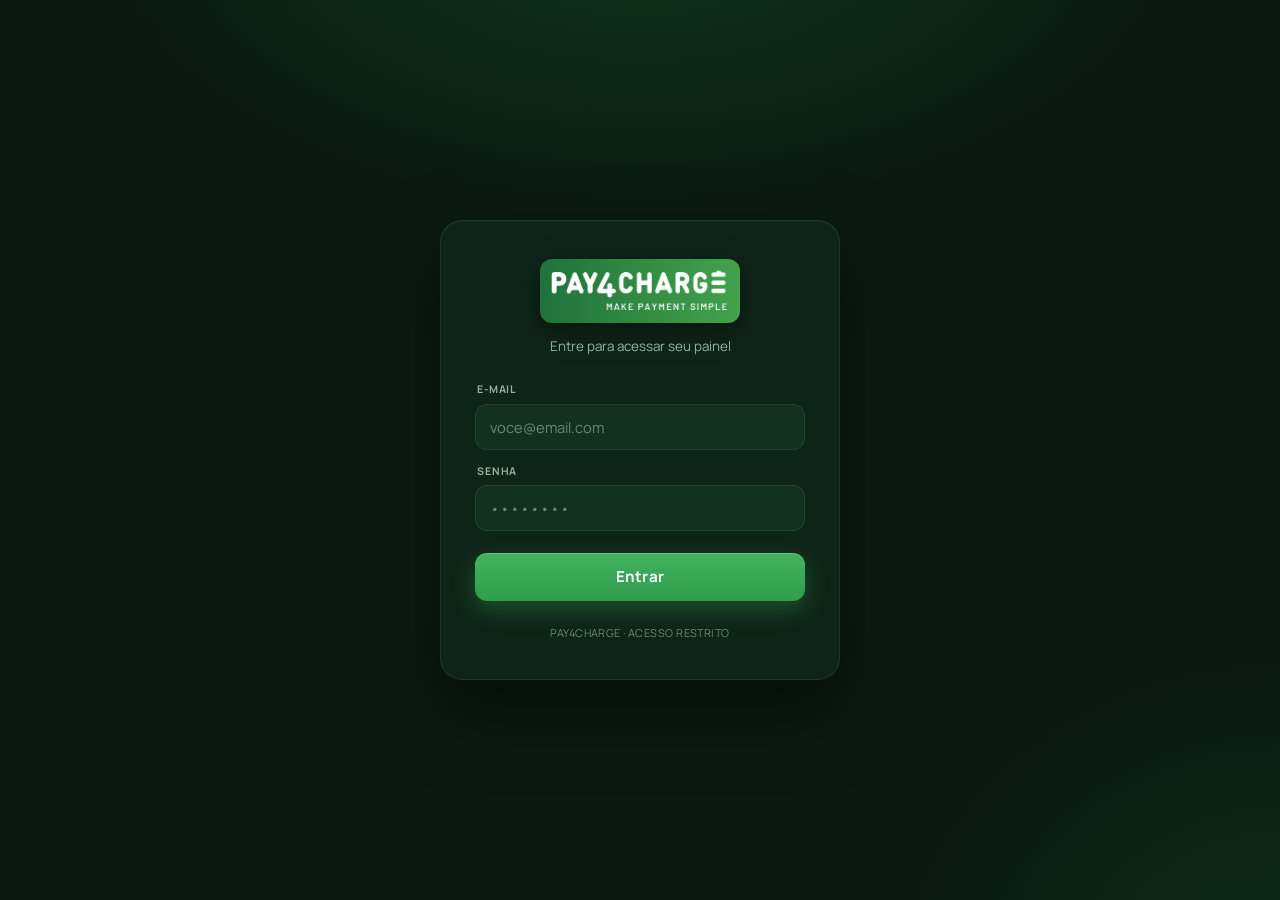
<file: login.html>
<!DOCTYPE html>
<html lang="pt-BR">
<head>
<meta charset="UTF-8">
<meta name="viewport" content="width=device-width, initial-scale=1.0">
<meta name="theme-color" content="#0a1a11">
<title>PAY4CHARGE · Entrar</title>
<link rel="preconnect" href="https://fonts.googleapis.com">
<link rel="preconnect" href="https://fonts.gstatic.com" crossorigin>
<link href="https://fonts.googleapis.com/css2?family=Manrope:wght@400;500;600;700;800&family=JetBrains+Mono:wght@400;500&display=swap" rel="stylesheet">
<link rel="stylesheet" href="style.css?v=4">
</head>
<body class="login-body">
  <div class="login-card">
    <img class="login-logo" src="logo.png" alt="PAY4CHARGE">
    <p class="login-sub">Entre para acessar seu painel</p>

    <form id="login-form" autocomplete="on">
      <label class="login-label" for="email">E-mail</label>
      <input class="login-input" type="email" id="email" placeholder="voce@email.com" required>

      <label class="login-label" for="senha">Senha</label>
      <input class="login-input" type="password" id="senha" placeholder="••••••••" required>

      <div id="login-err" class="login-err" style="display:none"></div>

      <button class="login-btn" id="btn" type="submit">Entrar</button>
    </form>

    <p class="login-foot">PAY4CHARGE · ACESSO RESTRITO</p>
  </div>

<script src="auth.js?v=3"></script>
<script src="login.js?v=2"></script>
</body>
</html>
</file>
<file: style.css>
/* ═══════════════════════════════════════════════════════════
   PAY4CHARGE · style.css
   Dashboard analítico — tema dark verde profissional.
   ═══════════════════════════════════════════════════════════ */

:root{
  /* Brand greens */
  --green-900:#1f6b34;
  --green-700:#2e9e4d;
  --green-500:#43b25f;
  --green-400:#5fc47a;
  --green-300:#7ed99a;
  --green-200:#bfe6c9;

  /* Dark surfaces (deep green-black) */
  --bg:        #0a1a11;
  --bg-grad:
    radial-gradient(1100px 520px at 100% -12%, rgba(46,158,77,.14), transparent 58%),
    radial-gradient(820px 600px at -8% -4%, rgba(46,158,77,.08), transparent 56%),
    var(--bg);
  --surface-1: #0f2418;   /* cards */
  --surface-2: #14301f;   /* inputs / inner */
  --surface-3: #1b3c28;   /* hover */
  --surface-glass: rgba(15,36,24,.72);

  --border:   rgba(120,200,150,.13);
  --border-2: rgba(120,200,150,.24);

  --ink:    #ecf6ef;
  --muted:  #93b3a1;
  --muted-2:#688975;

  --shadow-1: 0 1px 0 rgba(255,255,255,.03) inset, 0 6px 18px rgba(0,0,0,.28);
  --shadow-2: 0 1px 0 rgba(255,255,255,.04) inset, 0 16px 40px rgba(0,0,0,.42);

  --font: 'Manrope', -apple-system, BlinkMacSystemFont, 'Segoe UI', Roboto, sans-serif;
  --mono: 'JetBrains Mono', ui-monospace, 'SF Mono', Menlo, monospace;

  --r-1:10px; --r-2:14px; --r-3:18px; --r-pill:999px;
}

*{box-sizing:border-box}
html,body{margin:0;padding:0}
body{
  font-family:var(--font);
  background:var(--bg-grad);
  background-attachment:fixed;
  color:var(--ink);
  font-size:14px;
  line-height:1.45;
  -webkit-font-smoothing:antialiased;
  -moz-osx-font-smoothing:grayscale;
  min-height:100vh;
}
a{color:inherit;text-decoration:none}
button{font:inherit;color:inherit}
::selection{background:rgba(67,178,95,.32)}

.wrap{max-width:1400px;margin:0 auto;padding:18px 20px 40px}

@media (prefers-reduced-motion: reduce){
  *{animation-duration:.01ms !important;transition-duration:.01ms !important}
}

/* ── HEADER ──────────────────────────────────────────────── */
header.topbar{
  position:sticky;top:0;z-index:40;
  display:flex;align-items:center;gap:16px;flex-wrap:wrap;
  padding:12px 16px;
  margin:-18px -20px 16px;
  background:var(--surface-glass);
  -webkit-backdrop-filter:saturate(160%) blur(14px);
  backdrop-filter:saturate(160%) blur(14px);
  border-bottom:1px solid var(--border);
}
.brand{display:flex;align-items:center;gap:12px;min-width:0}
.brand__logo{
  height:34px;width:auto;display:block;
  border-radius:8px;
  box-shadow:0 4px 14px rgba(0,0,0,.35), 0 0 0 1px rgba(255,255,255,.05);
}
.brand__tag{
  display:flex;flex-direction:column;line-height:1.1;
  padding-left:12px;border-left:1px solid var(--border-2);
}
.brand__tag b{font-size:.86rem;font-weight:700;letter-spacing:.01em}
.brand__tag span{font-size:.68rem;color:var(--muted);letter-spacing:.04em}

.live{
  display:inline-flex;align-items:center;gap:8px;margin-left:4px;
  padding:5px 11px 5px 9px;border-radius:var(--r-pill);
  background:color-mix(in oklab, var(--green-500) 14%, transparent);
  border:1px solid color-mix(in oklab, var(--green-500) 34%, transparent);
  font-family:var(--mono);font-size:.66rem;font-weight:600;letter-spacing:.08em;
  color:var(--green-300);
}
.live__dot{width:7px;height:7px;border-radius:999px;background:var(--green-400);
  animation:pulse 1.8s ease-out infinite}
@keyframes pulse{
  0%{box-shadow:0 0 0 0 color-mix(in oklab,var(--green-400) 55%,transparent)}
  70%{box-shadow:0 0 0 8px transparent}100%{box-shadow:0 0 0 0 transparent}
}

/* Badge "Última recarga" no header */
.lastcharge{
  display:none;align-items:center;gap:10px;
  padding:6px 14px 6px 11px;border-radius:var(--r-pill);
  background:color-mix(in oklab, var(--green-500) 12%, transparent);
  border:1px solid color-mix(in oklab, var(--green-500) 30%, transparent);
}
.lastcharge__dot{width:7px;height:7px;border-radius:999px;background:var(--green-400);
  flex:none;animation:pulse 1.8s ease-out infinite}
.lastcharge__txt{display:flex;flex-direction:column;line-height:1.2}
.lastcharge__txt b{font-size:.6rem;font-weight:700;text-transform:uppercase;
  letter-spacing:.08em;color:var(--muted)}
.lastcharge__txt span{font-family:var(--mono);font-size:.78rem;font-weight:600;
  color:var(--green-300);white-space:nowrap}

.userbox{display:flex;align-items:center;gap:10px;margin-left:auto}
.user-email{
  display:inline-flex;align-items:center;gap:7px;
  font-size:.78rem;font-weight:600;color:var(--ink);
  background:var(--surface-2);border:1px solid var(--border);
  padding:7px 13px;border-radius:var(--r-pill);
  max-width:240px;overflow:hidden;text-overflow:ellipsis;white-space:nowrap;
}
.user-email::before{content:"";width:7px;height:7px;border-radius:999px;
  background:var(--green-400);flex:none}
.logout{
  display:inline-flex;align-items:center;gap:7px;
  border:1px solid var(--border-2);background:var(--surface-2);
  color:var(--ink);font-weight:600;font-size:.8rem;
  padding:8px 15px;border-radius:var(--r-1);cursor:pointer;
  transition:background .15s, border-color .15s, color .15s;
}
.logout:hover{background:var(--surface-3);border-color:var(--green-500);color:var(--green-300)}
.logout svg{width:14px;height:14px}

/* ── FILTER TOOLBAR ──────────────────────────────────────── */
.toolbar{
  display:flex;gap:12px;flex-wrap:wrap;align-items:flex-end;
  background:var(--surface-1);border:1px solid var(--border);
  border-radius:var(--r-2);padding:14px 16px;box-shadow:var(--shadow-1);
}
.field{display:flex;flex-direction:column;gap:5px;min-width:0}
.field label{
  font-size:.64rem;text-transform:uppercase;letter-spacing:.08em;
  font-weight:700;color:var(--muted);padding-left:2px;
}
select,
.toolbar input[type=date]{
  appearance:none;color-scheme:dark;
  border:1px solid var(--border);border-radius:var(--r-1);
  padding:9px 32px 9px 12px;font-size:.82rem;font-weight:600;font-family:inherit;
  color:var(--ink);background:var(--surface-2);cursor:pointer;min-width:138px;
  transition:border-color .15s, background .15s, box-shadow .15s;
}
select{
  background:var(--surface-2) url("data:image/svg+xml;utf8,<svg xmlns='http://www.w3.org/2000/svg' width='12' height='12' viewBox='0 0 24 24' fill='none' stroke='%235fc47a' stroke-width='3'><path d='M6 9l6 6 6-6'/></svg>") no-repeat right 11px center;
}
.toolbar input[type=date]{padding-right:12px;min-width:150px}
select:hover,.toolbar input[type=date]:hover{border-color:var(--border-2);background-color:var(--surface-3)}
select:focus,input:focus{outline:none;border-color:var(--green-500);
  box-shadow:0 0 0 3px color-mix(in oklab,var(--green-500) 22%,transparent)}
.field--grow{flex:1 1 auto}

/* ── MULTI-SELECT ────────────────────────────────────────── */
.ms{position:relative;min-width:150px}
.ms-btn{
  width:100%;text-align:left;appearance:none;cursor:pointer;
  border:1px solid var(--border);border-radius:var(--r-1);
  padding:9px 32px 9px 12px;font-size:.82rem;font-weight:600;font-family:inherit;
  color:var(--ink);
  background:var(--surface-2) url("data:image/svg+xml;utf8,<svg xmlns='http://www.w3.org/2000/svg' width='12' height='12' viewBox='0 0 24 24' fill='none' stroke='%235fc47a' stroke-width='3'><path d='M6 9l6 6 6-6'/></svg>") no-repeat right 11px center;
  transition:border-color .15s, background-color .15s, box-shadow .15s;
  white-space:nowrap;overflow:hidden;text-overflow:ellipsis;
}
.ms-btn:hover{border-color:var(--border-2);background-color:var(--surface-3)}
.ms.open .ms-btn{border-color:var(--green-500);
  box-shadow:0 0 0 3px color-mix(in oklab,var(--green-500) 22%,transparent)}
.ms-panel{
  display:none;position:absolute;top:calc(100% + 6px);left:0;z-index:70;
  min-width:100%;width:max-content;max-width:280px;max-height:290px;overflow:auto;
  background:var(--surface-2);border:1px solid var(--border-2);
  border-radius:var(--r-1);box-shadow:var(--shadow-2);padding:8px;
}
.ms.open .ms-panel{display:block}
.ms-actions{display:flex;gap:6px;margin-bottom:7px}
.ms-actions button{
  flex:1;font-size:.66rem;font-weight:700;padding:6px 8px;border-radius:8px;
  border:1px solid var(--border);background:var(--surface-1);
  color:var(--muted);cursor:pointer;white-space:nowrap;
  transition:color .15s,border-color .15s;
}
.ms-actions button:hover{color:var(--green-300);border-color:var(--green-500)}
.ms-opt{
  display:flex;align-items:center;gap:9px;padding:7px 9px;border-radius:8px;
  cursor:pointer;font-size:.8rem;font-weight:600;user-select:none;
}
.ms-opt:hover{background:var(--surface-3)}
.ms-opt input{accent-color:var(--green-500);width:15px;height:15px;
  cursor:pointer;flex:none;margin:0}

/* ── SECTION HEADERS ─────────────────────────────────────── */
.sec-title{
  display:flex;align-items:center;gap:10px;
  font-size:.74rem;font-weight:700;color:var(--muted);
  text-transform:uppercase;letter-spacing:.14em;margin:26px 2px 12px;
}
.sec-title::before{content:"";width:4px;height:13px;border-radius:2px;
  background:var(--green-500);display:inline-block}

.sec-row{display:flex;align-items:flex-end;justify-content:space-between;
  gap:12px;margin:28px 2px 12px;flex-wrap:wrap}
.sec-row .sec-title{margin:0}
.sec-dim{display:flex;flex-direction:column;gap:5px}
.sec-dim label{font-size:.64rem;text-transform:uppercase;letter-spacing:.08em;
  color:var(--muted);font-weight:700;padding-left:2px}

/* ── KPI CARDS ───────────────────────────────────────────── */
.kpis{display:grid;gap:13px}
#kpis-fin{grid-template-columns:repeat(5,1fr)}
#kpis-op{grid-template-columns:repeat(6,1fr)}
#kpis-dest{grid-template-columns:repeat(4,1fr)}

.kpi{
  position:relative;overflow:hidden;
  background:var(--surface-1);border:1px solid var(--border);
  border-radius:var(--r-2);padding:15px 16px;box-shadow:var(--shadow-1);
  transition:border-color .16s, transform .16s, box-shadow .16s;
}
.kpi::after{content:"";position:absolute;inset:0 0 auto 0;height:2px;
  background:linear-gradient(90deg,transparent,color-mix(in oklab,var(--green-500) 60%,transparent),transparent);
  opacity:.5}
.kpi:hover{border-color:var(--border-2);transform:translateY(-2px);box-shadow:var(--shadow-2)}
.kpi .k-label{
  display:flex;align-items:center;gap:7px;
  font-size:.66rem;color:var(--muted);text-transform:uppercase;
  letter-spacing:.07em;font-weight:700;
}
.kpi .k-label::before{content:"";width:6px;height:6px;border-radius:999px;
  background:var(--green-500);flex:none;box-shadow:0 0 0 3px color-mix(in oklab,var(--green-500) 18%,transparent)}
.kpi .k-value{
  font-size:1.55rem;font-weight:800;margin-top:9px;color:var(--ink);
  letter-spacing:-.01em;font-variant-numeric:tabular-nums;line-height:1.12;
  word-break:break-word;
}
.kpi .k-sub{font-size:.68rem;color:var(--muted-2);margin-top:3px;font-weight:500}
.kpi.alt::after{background:linear-gradient(90deg,transparent,var(--green-400),transparent);opacity:.75}
.kpi.alt .k-label::before{background:var(--green-300);box-shadow:0 0 0 3px color-mix(in oklab,var(--green-300) 20%,transparent)}
.kpi.alt .k-value{color:var(--green-300)}

/* Destaques: valores em texto (nomes) */
#kpis-dest .k-value{font-size:1.2rem;font-weight:700}

/* ── CHARTS ──────────────────────────────────────────────── */
.charts{display:grid;grid-template-columns:repeat(2,1fr);gap:14px}
.chart-card{
  background:var(--surface-1);border:1px solid var(--border);
  border-radius:var(--r-2);padding:16px 18px 14px;box-shadow:var(--shadow-1);
  transition:border-color .16s;
}
.chart-card:hover{border-color:var(--border-2)}
.chart-card h3{margin:0;font-size:.98rem;font-weight:700;letter-spacing:-.01em}
.chart-card .c-sub{font-size:.7rem;color:var(--muted);margin:3px 0 0}
.c-sub-inline{font-size:.68rem;color:var(--muted);font-weight:600}
.chart-box{position:relative;height:230px;margin-top:10px}
.pie-box{height:248px}
.chart-wide{grid-column:1 / -1}

.chart-head{display:flex;align-items:flex-start;justify-content:space-between;gap:12px}
.chart-head h3{margin:0}
.chart-head .c-sub{margin:3px 0 0}

/* Segmented (Total / Média) */
.seg{display:inline-flex;background:var(--surface-2);border:1px solid var(--border);
  border-radius:var(--r-1);padding:3px;flex:0 0 auto;gap:2px}
.seg-btn{border:none;background:transparent;color:var(--muted);
  font-size:.74rem;font-weight:700;padding:6px 13px;border-radius:8px;
  cursor:pointer;transition:background .15s,color .15s}
.seg-btn:hover:not(.active){color:var(--ink)}
.seg-btn.active{background:var(--green-700);color:#fff;
  box-shadow:0 1px 0 rgba(255,255,255,.12) inset, 0 2px 8px rgba(46,158,77,.4)}

/* Métric selector (pizzas / dimensão) */
.metric-sel{
  appearance:none;color-scheme:dark;
  border:1px solid var(--border);border-radius:var(--r-1);
  padding:8px 28px 8px 11px;font-size:.76rem;font-weight:600;color:var(--ink);
  cursor:pointer;min-width:150px;
  background:var(--surface-2) url("data:image/svg+xml;utf8,<svg xmlns='http://www.w3.org/2000/svg' width='12' height='12' viewBox='0 0 24 24' fill='none' stroke='%235fc47a' stroke-width='3'><path d='M6 9l6 6 6-6'/></svg>") no-repeat right 9px center;
  transition:border-color .15s,box-shadow .15s}
.metric-sel:hover{border-color:var(--border-2)}
.metric-sel:focus{outline:none;border-color:var(--green-500);
  box-shadow:0 0 0 3px color-mix(in oklab,var(--green-500) 22%,transparent)}

/* Toggle linha/barra (canto inferior direito do card) */
.chart-foot{display:flex;justify-content:flex-end;padding:8px 0 0}
.type-toggle{
  display:inline-flex;gap:2px;background:var(--surface-2);
  border:1px solid var(--border);border-radius:8px;padding:2px;
}
.tt-btn{
  border:none;background:transparent;color:var(--muted);
  width:30px;height:24px;display:inline-flex;align-items:center;justify-content:center;
  border-radius:6px;cursor:pointer;transition:background .15s,color .15s;
}
.tt-btn svg{width:15px;height:15px;fill:currentColor}
.tt-btn:hover:not(.active){color:var(--ink)}
.tt-btn.active{background:var(--green-700);color:#fff;
  box-shadow:0 1px 0 rgba(255,255,255,.12) inset, 0 2px 8px rgba(46,158,77,.4)}

/* ── TABELA DE RECARGAS ──────────────────────────────────── */
.tbl-info{font-size:.72rem;color:var(--muted);font-weight:700;
  font-variant-numeric:tabular-nums}
.table-card{
  background:var(--surface-1);border:1px solid var(--border);
  border-radius:var(--r-2);box-shadow:var(--shadow-1);overflow:hidden;
}
.table-scroll{overflow-x:auto}
.rec-table{width:100%;border-collapse:collapse;font-size:.78rem;min-width:1060px}
.rec-table th{
  background:var(--surface-2);color:var(--muted);
  font-size:.62rem;font-weight:700;text-transform:uppercase;letter-spacing:.06em;
  text-align:left;padding:11px 12px;white-space:nowrap;
  cursor:pointer;user-select:none;border-bottom:1px solid var(--border-2);
  transition:color .15s;
}
.rec-table th:hover,.rec-table th.sorted{color:var(--green-300)}
.rec-table th .arrow{font-size:.72rem}
.rec-table th.num,.rec-table td.num{text-align:right}
.rec-table td{
  padding:9px 12px;border-bottom:1px solid var(--border);
  white-space:nowrap;font-variant-numeric:tabular-nums;font-weight:500;
}
.rec-table tbody tr{transition:background .12s}
.rec-table tbody tr:hover{background:var(--surface-2)}
.rec-table tbody tr:last-child td{border-bottom:none}
.rec-table td.money{font-family:var(--mono);font-size:.73rem}
.tbl-empty{text-align:center;color:var(--muted);padding:28px 12px !important}
.table-pager{
  display:flex;align-items:center;justify-content:flex-end;gap:14px;
  padding:10px 14px;border-top:1px solid var(--border);
}
.table-pager button{
  border:1px solid var(--border-2);background:var(--surface-2);color:var(--ink);
  font-size:.76rem;font-weight:600;padding:7px 14px;border-radius:8px;cursor:pointer;
  transition:border-color .15s,color .15s;
}
.table-pager button:hover:not(:disabled){border-color:var(--green-500);color:var(--green-300)}
.table-pager button:disabled{opacity:.35;cursor:default}
#pg-label{font-size:.72rem;color:var(--muted);font-variant-numeric:tabular-nums}

/* ── STATES ──────────────────────────────────────────────── */
#status{padding:60px 40px;text-align:center;color:var(--muted);font-size:.95rem}
.spinner{width:36px;height:36px;border:3px solid var(--surface-3);
  border-top-color:var(--green-400);border-radius:50%;
  animation:spin 1s linear infinite;margin:0 auto 16px}
@keyframes spin{to{transform:rotate(360deg)}}
.err{color:#ffb4ad;background:rgba(179,38,30,.14);border:1px solid rgba(255,120,110,.3);
  border-radius:var(--r-2);padding:18px;max-width:700px;margin:0 auto;
  text-align:left;line-height:1.55}
.err code{background:rgba(255,255,255,.08);padding:1px 5px;border-radius:5px;font-size:.85em}
.banner{
  display:flex;align-items:center;gap:10px;margin:0 0 4px;
  padding:11px 15px;border-radius:var(--r-1);font-size:.8rem;color:var(--ink);
  background:color-mix(in oklab,var(--green-700) 14%, var(--surface-1));
  border:1px solid color-mix(in oklab,var(--green-500) 30%, transparent);
}
.banner__dot{width:8px;height:8px;border-radius:999px;background:var(--green-400);flex:none}
.footer{text-align:center;color:var(--muted-2);font-size:.7rem;margin:34px 0 4px}

/* ── RESPONSIVE ──────────────────────────────────────────── */
@media(max-width:1180px){
  #kpis-fin,#kpis-op{grid-template-columns:repeat(3,1fr)}
  #kpis-dest{grid-template-columns:repeat(2,1fr)}
}
@media(max-width:900px){
  .charts{grid-template-columns:1fr}
  .chart-wide{grid-column:auto}
}
@media(max-width:680px){
  .wrap{padding:14px 12px 36px}
  header.topbar{margin:-14px -12px 14px;padding:10px 12px}
  .userbox{margin-left:0;width:100%;justify-content:space-between}
  .brand__tag{display:none}
  .lastcharge{order:3;width:100%;justify-content:center}
  #kpis-fin,#kpis-op,#kpis-dest{grid-template-columns:repeat(2,1fr)}
  .field{flex:1 1 calc(50% - 6px)}
  select,.toolbar input[type=date],.ms{min-width:0;width:100%}
}

/* ═══════════════════════════════════════════════════════════
   LOGIN
   ═══════════════════════════════════════════════════════════ */
.login-body{
  min-height:100vh;display:flex;align-items:center;justify-content:center;
  padding:24px;
  background:
    radial-gradient(900px 500px at 50% -10%, rgba(46,158,77,.20), transparent 60%),
    radial-gradient(700px 600px at 100% 110%, rgba(46,158,77,.12), transparent 55%),
    var(--bg);
}
.login-card{
  width:100%;max-width:400px;
  background:var(--surface-1);border:1px solid var(--border);
  border-radius:22px;padding:38px 34px;
  box-shadow:0 30px 70px rgba(0,0,0,.5), 0 1px 0 rgba(255,255,255,.04) inset;
}
.login-logo{display:block;width:200px;max-width:78%;height:auto;margin:0 auto 8px;
  border-radius:12px;box-shadow:0 8px 28px rgba(0,0,0,.4)}
.login-sub{color:var(--muted);text-align:center;margin:14px 0 26px;font-size:.84rem}
.login-label{display:block;text-align:left;font-size:.66rem;font-weight:700;
  color:var(--muted);text-transform:uppercase;letter-spacing:.08em;margin:14px 2px 6px}
.login-input{
  width:100%;color-scheme:dark;
  border:1px solid var(--border);border-radius:12px;
  padding:12px 14px;font-size:.92rem;color:var(--ink);
  background:var(--surface-2);outline:none;font-family:inherit;
  transition:border-color .15s, box-shadow .15s}
.login-input::placeholder{color:var(--muted-2)}
.login-input:focus{border-color:var(--green-500);
  box-shadow:0 0 0 3px color-mix(in oklab,var(--green-500) 22%,transparent)}
.login-btn{
  width:100%;margin-top:22px;border:none;border-radius:12px;padding:13px;
  background:linear-gradient(180deg,var(--green-500),var(--green-700));
  color:#fff;font-size:.95rem;font-weight:700;cursor:pointer;letter-spacing:.01em;
  box-shadow:0 1px 0 rgba(255,255,255,.18) inset, 0 8px 22px rgba(46,158,77,.4);
  transition:filter .15s, transform .12s}
.login-btn:hover{filter:brightness(1.06)}
.login-btn:active{transform:translateY(1px)}
.login-btn:disabled{opacity:.7;cursor:default}
.login-err{margin-top:16px;background:rgba(179,38,30,.16);color:#ffb4ad;
  border:1px solid rgba(255,120,110,.3);border-radius:11px;padding:11px 13px;
  font-size:.82rem;text-align:left}
.login-foot{margin:24px 0 0;color:var(--muted-2);font-size:.68rem;text-align:center;
  letter-spacing:.04em}
</file>
